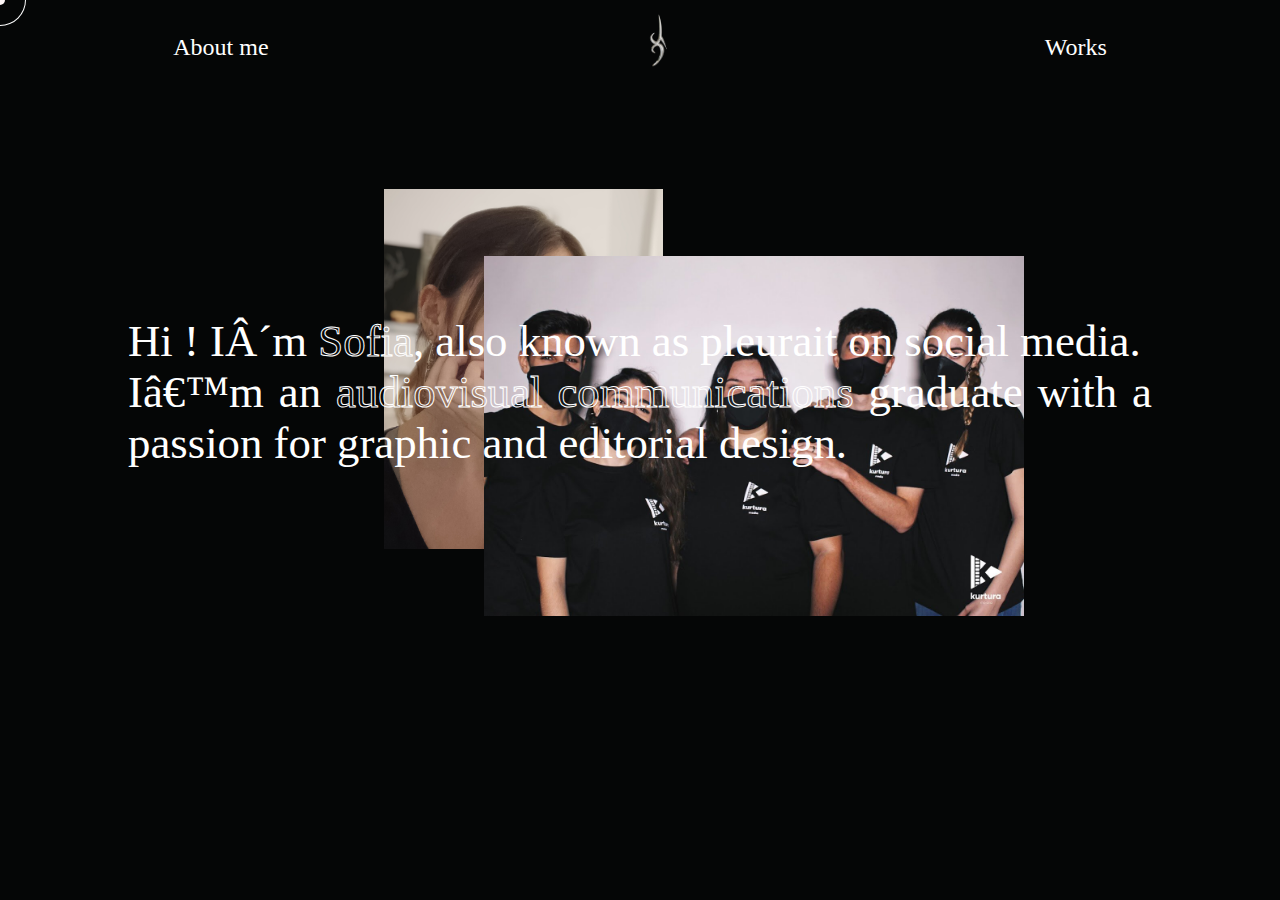
<file: aboutme/aboutme.html>
<!DOCTYPE html>
<html lang="en">

<head>
    <meta charset="UTF-7">
    <meta name="viewport" content="width=device-width, initial-scale=1.0">
    <title>About Me</title>
    <link rel="stylesheet" href="../css/style.css">
    <link href="https://fonts.cdnfonts.com/css/akira-expanded" rel="stylesheet">
    <link rel="stylesheet" href="https://cdnjs.cloudflare.com/ajax/libs/font-awesome/6.5.0/css/all.min.css"
        integrity="sha512-Avb2QiuDEEvB4bZJYdft2mNjVShBftLdPG8FJ0V7irTLQ8Uo0qcPxh4Plq7G5tGm0rU+1SPhVotteLpBERwTkw=="
        crossorigin="anonymous" referrerpolicy="no-referrer" />
    <link rel="icon" href="../recursosmain/SVG/logoldpi.svg">


</head>

<body>

    <div id="cursor"></div>
    <div id="cursor-border"></div>

    <header>
        <!-- HEADER QUE SE MUESTRA  -->
        <div class="header__show">
            <ul class="list__show">
                <li><a href="./aboutme.html" data-cursor="pointer"> About me</a></li>
                <li><a href="../index.html" data-cursor="pointer"> <img src="../recursosmain/logochromeddark.png"
                            alt="logo" class="mainlogo"></a> </li>
                <li><span class="headershow__contentjs" data-cursor="pointer"> Works</span></li>
            </ul>
        </div>

        <!-- HEADER ESCONDIDO -->

        <div class="header__hidden">
            <ul class="list__hidden">
                <li> <a href="../grdesign/grdesign.html" data-cursor="pointer"> Graphic Design </a> </li>
                <li> <a href="../magazine/magazine.html" data-cursor="pointer">Editorial Design </a> </li>
            </ul>
        </div>

        <!-- HEADER RESPONSIVE -->
        <div class="header__responsive">
            <button type="button" class="boton__responsive" data-cursor="pointer"><i class="fa-solid fa-bars"
                    style="color: #ffffff;" id="b1"></i></button>

            <ul class="list__responsive">
                <li> <a href="../index.html" data-cursor="pointer"> Main </a></li>
                <li> <a href="./aboutme.html" data-cursor="pointer"> About me </a></li>
                <li> <a href="../grdesign/grdesign.html" data-cursor="pointer">Graphic Design </a> </li>
                <li> <a href="../magazine/magazine.html" data-cursor="pointer"> Editorial Design </a> </li>
            </ul>

        </div>
    </header>


    <main>

        <div class="slideshow-container">

            <div class="slides__aboutme">

                <div class="aboutme__container">

                    <p class="aboutme__text">Hi ! I´m <span class="highlight" data-cursor="pointer">Sofia</span>, <span
                    class="image1-aboutme"> <img src="../aboutme/recursos/foto1.jpg" data-value='-2'
                    class="imageshow"></span> also known as pleurait on social media.

                        <br>

                    I’m an <span class="highlight" data-cursor="pointer"> audiovisual communications </span></span>
                    <span class="image2-aboutme"> <img src="../aboutme/recursos/foto2.jpg" data-value='3' class="imageshow"></span>
                    graduate with a passion for graphic and editorial design.
                    </p>

                </div>

                <div class="aboutme__buttoncontainer">
                    <button class="aboutme__button" data-cursor="pointer" onclick="plusSlides(-1)"><i
                            class="fa-solid fa-arrow-right" style="color: #f2f2f2;"></i></button>
                </div>
            </div>

            <div class="slides__aboutme">
                <div class="aboutme__container ">
                    <p class="aboutme__text"> I also dwell in web design--this website is actually a project <span
                    class="smiley"> ☺ </span>

                    <br>
                    My works are all defined by <span class="highlight" data-cursor="pointer"> pop culture </span>
                    <span class="image3-aboutme"> <img src="../aboutme/recursos/mockup1.png" data-value='-2'
                    class="imageshow"></span> and the <span class="highlight" data-cursor="pointer"> avant garde
                    </span> <span class="image4-aboutme"> <img src="../aboutme/recursos/mockup2.png" data-value='2' 
                    class="imageshow"></span>
                    </p>

                </div>


                <div class="aboutme__buttoncontainer">
                    <button class="aboutme__button  next" data-cursor="pointer" onclick="plusSlides(1)"><i
                            class="fa-solid fa-arrow-left" style="color: #f2f2f2;"></i></button>
                </div>

            </div>
        </div>

    </main>

    <footer>

        <button type="button" class="boton__footer" data-cursor="pointer">
            <a href="https://www.pinterest.es/pleurait/_created" target="_blank"> <i class="fa-brands fa-pinterest-p"
                    style="color: #ffffff;"></i></a>
        </button>
        <button type="button" class="boton__footer" data-cursor="pointer"> <a href="https://twitter.com/pleurait_"
                target="_blank"> <i class="fa-brands fa-twitter" style="color: #ffffff;"></i></a> </button>
        <button type="button" class="boton__footer" data-cursor="pointer"> <a href="https://www.tiktok.com/@pleurait"
                target="_blank"> <i class="fa-brands fa-tiktok" style="color: #ffffff;"></i></a> </button>

    </footer>
</body>

<script src="aboutme.js"> </script>

</html>
</file>
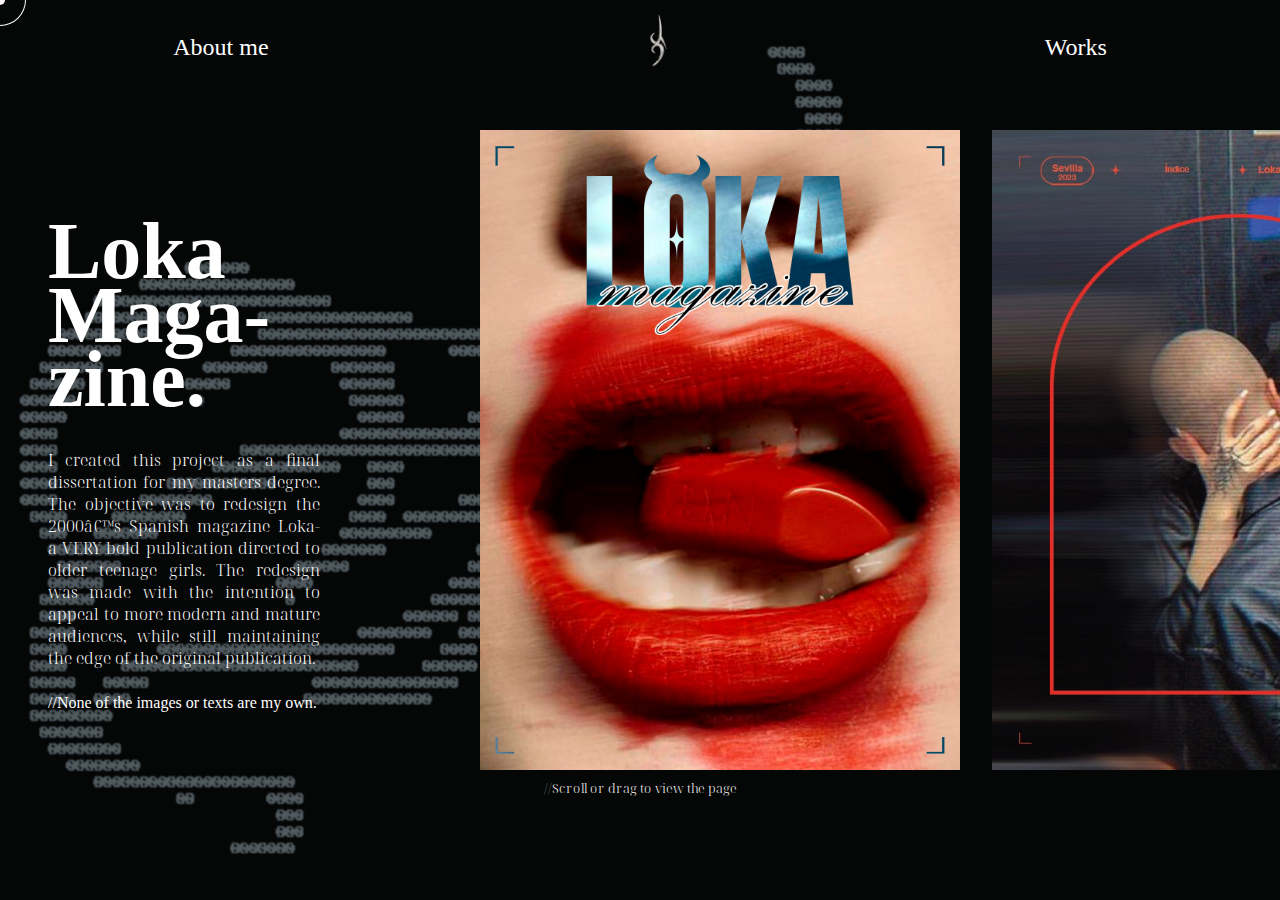
<file: magazine/magazine.html>
<!DOCTYPE html>
<html lang="en">

<head>
    <meta charset="UTF-7">
    <meta name="viewport" content="width=device-width, initial-scale=1.0">
    <title>Editorial Design</title>
    <link href="https://fonts.cdnfonts.com/css/akira-expanded" rel="stylesheet">
    <link rel="stylesheet" href="../css/style.css">
    <link rel="icon" href="../recursosmain/SVG/logoldpi.svg">
    <link rel="stylesheet" href="https://cdnjs.cloudflare.com/ajax/libs/font-awesome/6.5.0/css/all.min.css"
        integrity="sha512-Avb2QiuDEEvB4bZJYdft2mNjVShBftLdPG8FJ0V7irTLQ8Uo0qcPxh4Plq7G5tGm0rU+1SPhVotteLpBERwTkw=="
        crossorigin="anonymous" referrerpolicy="no-referrer" />
</head>


<body>

    <div id="cursor"></div>
    <div id="cursor-border"></div>

    <header>

            <!-- HEADER QUE SE MUESTRA  -->
            <div class="header__show">
                <ul class="list__show">
                    <li><a href="../aboutme/aboutme.html" data-cursor="pointer"> About me</a></li>
                    <li><a href="../index.html" data-cursor="pointer"> <img src="../recursosmain/logochromeddark.png"
                                alt="logo" class="mainlogo"></a> </li>
                    <li><span class="headershow__contentjs" data-cursor="pointer"> Works</span></li>
                </ul>
            </div>

            <!-- HEADER ESCONDIDO -->

            <div class="header__hidden">
                <ul class="list__hidden">
                    <li> <a href="../grdesign/grdesign.html" data-cursor="pointer"> Graphic Design </a> </li>
                    <li> <a href="#" data-cursor="pointer">Editorial Design </a> </li>
                </ul>
            </div>

            <!-- HEADER RESPONSIVE -->
            <div class="header__responsive">
                <button type="button" class="boton__responsive" data-cursor="pointer"><i class="fa-solid fa-bars"
                        style="color: #ffffff;" id="b1"></i></button>

                <ul class="list__responsive">
                    <li> <a href="../index.html" data-cursor="pointer"> Main </a></li>
                    <li> <a href="../aboutme/aboutme.html" data-cursor="pointer"> About me </a></li>
                    <li> <a href="../grdesign/grdesign.html" data-cursor="pointer">Graphic Design </a> </li>
                    <li> <a href="#" data-cursor="pointer"> Editorial Design </a> </li>
                </ul>

            </div>

    </header>


    
     <main class="overlaybody">
                <section>
                <div class="slider" id="mainSlider">
                    <div class="sliderText">
                        <h1 class="slide__title">
                            Loka Maga- <br>zine.
                        </h1>
                        <br>
                        <p class="slide__text">
                            I created this project as a final dissertation for my masters degree.
                            The objective was to redesign the 2000’s Spanish magazine Loka- a VERY bold
                            publication directed to older teenage girls. The redesign was made with the
                            intention to appeal to more modern and mature audiences, while still maintaining
                            the edge of the original publication. <br><br>

                            <span class="slide__disclaimer"> //None of the images or texts are my own.</span>

                        </p>
                    </div>
                    <div class=" slideportada">
                        <img src="./revistajpg/pg01.jpg" alt="Portada" class="portada" draggable="false">
                    </div>
                    <div class="slide">
                        <img src="./revistajpg/pg02.jpg" alt="Indice" class="slide__content" draggable="false">
                    </div>
                    <div class="slide">
                        <img src="./revistajpg/pg03.jpg" alt="Pagina 01" loading="lazy" class="slide__content"
                            draggable="false">
                    </div>
                    <div class="slide">
                        <img src="./revistajpg/pg04.jpg" alt="Pagina 02" loading="lazy" class="slide__content"
                            draggable="false">
                    </div>
                    <div class="slide">
                        <img src="./revistajpg/pg05.jpg" alt="Pagina 03" loading="lazy" class="slide__content"
                            draggable="false">
                    </div>
                    <div class="slide">
                        <img src="./revistajpg/pg06.jpg" alt="Pagina 04" loading="lazy" class="slide__content"
                            draggable="false">
                    </div>
                    <div class="slide">
                        <img src="./revistajpg/pg07.jpg" alt="Pagina 05" loading="lazy" class="slide__content"
                            draggable="false">
                    </div>
                    <div class="slide">
                        <img src="./revistajpg/pg08.jpg" alt="Pagina 06" loading="lazy" class="slide__content"
                            draggable="false">
                    </div>
                    <div class="slide">
                        <img src="./revistajpg/pg09.jpg" alt="Pagina 07" loading="lazy" class="slide__content"
                            draggable="false">
                    </div>
                    <div class="slide">
                        <img src="./revistajpg/pg10.jpg" alt="Pagina 08" loading="lazy" class="slide__content"
                            draggable="false">
                    </div>
                    <div class="slide">
                        <img src="./revistajpg/pg11.jpg" alt="Pagina 09" loading="lazy" class="slide__content"
                            draggable="false">
                    </div>
                </div>
            </section>   
            <section class="scroll__disclaimer">
                      <p class="clicktext"> //Scroll or drag to view the page</p>
             </section>


    </main>

    <footer>


                <button type="button" class="boton__footer" data-cursor="pointer">
                    <a href="https://www.pinterest.es/pleurait/_created" target="_blank"> <i
                            class="fa-brands fa-pinterest-p" style="color: #ffffff;"></i></a>
                </button>
                <button type="button" class="boton__footer" data-cursor="pointer"> <a
                        href="https://twitter.com/pleurait_" target="_blank"> <i class="fa-brands fa-twitter"
                            style="color: #ffffff;"></i></a> </button>
                <button type="button" class="boton__footer" data-cursor="pointer"> <a
                        href="https://www.tiktok.com/@pleurait" target="_blank"> <i class="fa-brands fa-tiktok"
                            style="color: #ffffff;"></i></a> </button>

     </footer>


</body>
<script src="./magazine.js"></script>
<script>
</script>

</html>
</file>
<file: css/style.css>
/* 1. INDICACIONES GENERALES */


/* 1.2 FUENTES Y COLORES DEL PROYECTO */

@font-face {
    font-family: Regular;
    src: url(./fonts/NotoSerifDisplayLight.ttf);
}

@font-face {
    font-family: Bold;
    src: url(./fonts/NotoSansDisplay_Condensed-BoldItalic.ttf);
}

:root {
    --black: #050606;;
    --blue: #d1edfa;
  }




/* 1.3 OTRAS INDICACIONES GENERALES */

* {   
     box-sizing: border-box;
    cursor: none;}

body{
    background-color: var(--black);
    padding: 0;
    margin: 0;
    overflow: hidden;

}


/* 1.4 CURSOR */

#cursor {
    position: fixed;
    top: -5px;
    left: -5px;
    width: 10px;
    height: 10px;
    background-color: rgb(255, 247, 247);
    border-radius: 50%;
    pointer-events: none;
    z-index: 999;
    transition: opacity 0.15s;
  }
  
  #cursor-border {
    --size: 50px;
    position: fixed;
    top: calc(var(--size) / -2);
    left: calc(var(--size) / -2);
    width: var(--size);
    height: var(--size);
    border-radius: 50%;
    box-shadow: 0 0 0 1px rgb(255, 255, 255);
    pointer-events: none;
    transition: top 0.15s ease-out, left 0.15s ease-out, width 0.15s ease-out,
      height 0.15s ease-out;
    z-index: 999;
    font-family: Regular;
    text-align: center;
    display: flex;
    align-items: center;
    color: var(--black);
  }


  #cursor-index {
    position: fixed;
    top: -5px;
    left: -5px;
    width: 10px;
    height: 10px;
    background-color:var(--black);
    border-radius: 50%;
    pointer-events: none;
    z-index: 999;
  }


  #cursor-border-index {
    --size: 50px;
    position: fixed;
    top: calc(var(--size) / -2);
    left: calc(var(--size) / -2);
    width: var(--size);
    height: var(--size);
    border-radius: 50%;
    box-shadow: 0 0 0 1px var(--black);
    pointer-events: none;
    transition: top 0.15s ease-out, left 0.15s ease-out, width 0.15s ease-out,
      height 0.15s ease-out;
    z-index: 999;
  }


/* 1.5 HEADER */



header {
    height: 5vh;
    z-index: 1;
}

li>a {
    text-decoration: none;
    color: white
}

li>a:hover {
    color: var(--blue);
}


/* 1.5.1 HEADER QUE SE MUESTRA */

.header__show{    
  width: 100%;
    font-family: 'Akira Expanded';
    font-size: 20px;
    font-size: 1.5rem;
    position: absolute;
}

.list__show{
    display: flex;
    justify-content: space-around;
    align-items: center;
    width: 100%;
    text-decoration: none;
    margin: 0;
    padding: 0.5rem 0 0 0;
}

ul.list__show>li{
    color: white;
    list-style: none;
    
}



.mainlogo {
    height: 4.5rem;
    padding: 0.3rem;
}



/* 1.5. 2 HEADER ESCONDIDO */

.header__hidden{
    width: 0;
    display: flex;
    position: absolute;
    flex-direction: row-reverse;
    margin: 0 0 0 -5%;
    font-family: Regular;
   
}

.list__hidden {
    padding: 0;
    display: flex;
    list-style: none;
   
}

ul.list__hidden>li{
    padding: 1rem 1.5rem 0rem 1rem;
    margin: 0 3rem 0 0;
   
}




/* 1.5.3 HEADER RESPONSIVE */

.header__responsive {
    display: none;
    font-family: Regular;
}

.boton__responsive{
    border: none;
    outline: none;
    background-color: transparent;  
    width: 100%;
    z-index: 2;
    font-size: 1.5rem;
    margin: 0rem 0rem 0 0rem;
    transition: font-size 1s; 
    transition: backdrop-filter 1s;
   
}

.boton__responsive:hover {
    font-size: 2rem;
}

.list__responsive {
list-style: none;
width: 100%;
z-index: 1;
font-family: 'Akira Expanded';
font-size: 3rem;
text-align: center;
height: 100vh;
padding: 0;
margin: -0.2rem 0 0 0;
overflow: hidden;
background-color: transparent;
-webkit-backdrop-filter: blur(10px); 
backdrop-filter: blur(10px);


}


ul.list__responsive>li {
padding: 5rem 0 0 0;
}


/* 1.6 FOOTER */


footer {
    position: absolute;
    bottom: 0;
    width: 100%;
    height: 5vh;
    display: flex;
    justify-content: center;
    align-items: center;
}



.boton__footer {
    border: none;
    outline: none;
    background-color: transparent;
    font-size: 2.5rem;
    margin: -4rem 0 0 1rem;
    
}




/* 2. INDICACIONES CONCRETAS PARA CADA PÁGINA */



/* INDEX */

.hero__container {
    width: 100%;
    height: 100vh;
    z-index: -2;
    overflow: hidden;
    display: flex;
    justify-content: center;

}

.heroVideoA {
    width: 100%;
    height: 90vh;
    object-fit: scale-down;
    position: absolute;
    top: 8%;
    z-index: -2;
    animation: 2.5s fadeIn;
    display: block;
}

.heroVideoB {
    width: 100%;
    height: 80vh;
    object-fit: scale-down;
    position: absolute;
    bottom: 10%;
    z-index: -2;
    animation: 2.5s fadeIn;
    display: none;
}

.heroVideoC {
    width: 100%;
    height: 80vh;
    object-fit: scale-down;
    position: absolute;
    top: 10%;
       z-index: -2;
    animation: 2.5s fadeIn;
    display: none;
}

.hero__text {
    display: flex;
    flex-direction: column;
    align-items: center;
    justify-content: center;
    height: 95vh;
    width: 100%;
    margin: -5% 0 0 0;
}


@keyframes fadeIn{
    0% {
      transform: translateY(5%);
      opacity: 0;
    }
    100% {
      transform: translateY(0%);
      opacity: 1;
    }
}  

.undertext {
    position: absolute;
    bottom: 13%;
    font-size: .8rem;
    font-family: Regular;
    color: white;
    display: flex;
    align-items: center;

}

.undertext> img {
    height: .7rem;
}



.moving__header {
    background-color: var(--black);
    position: absolute;
    top: 8%;
    overflow: hidden;
    width: 100%;
    height: 2rem;
    display: flex;
    align-items: center;

}

.scroll {
    display: flex;
    position: relative;
    align-items: center;
    justify-content: flex-start;
    width: fit-content;
    white-space: nowrap;
    animation: slide 30s infinite linear;}

.moving__text {
    font-family: Bold;
    color: var(--blue);
}

.scroll#scroll-two {
    transform: translateX(100%);
    transition-delay: 10s;
    }

  @keyframes slide {
    from   { transform: translateX(0%); }
    to { transform: translateX(-100%);}
  }





/* EDITORIAL DESIGN */



.slider {
    overflow-x: auto;
    display: flex;
    scrollbar-width: none;

}

.slider::-webkit-scrollbar {
    display: none;
}

.slide {
    min-width: 70vw;
    min-height: 90vh;
    display: flex;
    justify-content: center;
    align-items: center;

}

.slideportada {
    min-width: 50vw;
    justify-content: flex-end;
    min-height: 90vh;
    display: flex;
    align-items: center;
}


.portada {

        height: 40rem;
        width: 30rem;

}

.slide__content {

    height: 40rem;
    width: 60rem;
}

.sliderText {
    min-width: 25vw;
    padding: 0 0 0 3rem;
    align-self: center;
    font-family: Regular;
    text-align: justify;
    color: white;

    
}

.slide__title {
    margin: -2rem 0 0rem 0;
    padding: 5rem 0 0 0rem;
    font-family: 'Akira Expanded';
    font-size: 5rem;
    line-height: 80%;
    color: white;
    text-align: justify;

}

.slide__disclaimer {
    font-family: 'Akira Expanded';
    color: white;
    font-size: 1rem;
}

.slide__text {
    color: white;
    font-family: Regular;
}

/* FONDO */

.overlaybody{
    background-image: url('../recursosmain/png-fondo.png'); 
    background-repeat: no-repeat;
    background-size: contain;
    background-position: 5%;}


.scroll__disclaimer {

    position: absolute;
    bottom: 10%;
    display: flex;
    justify-content: center;
    width: 100%;
}


.clicktext {
    font-size: 0.8rem;
    color: white;
    font-family: Regular;
}




/* GRAPHIC DESIGN */


.fondoslider {
    position: absolute;
}

.grslide {
    min-width: 50vw;
    min-height: 90vh;
    display: flex;
    justify-content: center;
    align-items: center;

}
.grsliderText {
min-width: 30vw;
padding: 0 5rem 0 3rem;
align-self: center;
font-family: Regular;
text-align: justify;
}


.grslide__content {
    height: 30rem;

}

.videoslide {
    height: 40rem;
    width: 20rem;
}



.videoslide__container {
    min-width: 30vw;
    min-height: 90vh;
    display: flex;
    justify-content: center;
    align-items: center;
}



/* ABOUT ME */


/* Slides y boton */

.aboutme__container {
    display: flex;
    width: 100%;
    height: 75vh;
    align-items: center;
    justify-content: center;
    padding: 0% 10% 0 10%;
    margin: .8% 0 0 0;
}

.aboutme__buttoncontainer {
    display: flex;
    width: 100%;
    justify-content: center;
    margin: -.5% 0 0 0;
}

.aboutme__button{
    background-color: transparent;
    font-size: 2.5vw;
    width: 5rem;
    border: transparent;
    user-select: none;
    transition: 1s ease-in-out;
}

.slideshow-container {
    max-width: 100%;
    position: relative;
  }


 .slides__aboutme {
    display: none;
  }  
  

/* Texto */

.aboutme__text {
    text-align: justify;
    color: rgb(255, 255, 255);
    font-family: 'Akira Expanded';
    font-size: 3.5vw;
    line-height: 4vw;

}


.highlight {
    -webkit-text-stroke-width: 1px;
    -webkit-text-stroke-color: rgb(255, 255, 255);
    color: transparent;
}


.smiley {
    font-size: 3.5vw;
}


/* Posición y tamaño de las imágenes  */

.image1-aboutme {
    position: absolute;
    left: 30%;
    top: 20%; 
    z-index: -1; 

}


.image2-aboutme {
    position: absolute;
    right: 20%;
    top: 30%; 
    z-index: -1;

}

.image3-aboutme {
    position: absolute;
    left: 30%;
    bottom: 10%; 
    z-index: -1;

}


.image4-aboutme {
    position: absolute;
    right: 15%;
    bottom: 10%; 
    z-index: -1;

}

.imageshow {
    height: 22.5rem;
}



/* 3. MEDIA QUERY*/

/* 3.1 MEDIA QUERY GENERAL */



/* Header */

 @media screen and (max-width:1200px) {

    .header__hidden{

        margin: 0;
        font-size: 1rem;
    }
} 

@media screen and (max-width:1000px) {

    header {
        height: 0vh;
    }

    .header__responsive {
        padding: 2rem 0 0 0;
        width: 100%;
        display: flex;
        justify-content: center;
        flex-direction: column;
        
    }

    .header__hidden {
        display: none;
    }
    
    .header__show {
        display: none;
    }

    .list__responsive {
        display: none;
        

    }

    .list__responsive--aparece{
        display: block;
    }

        .boton__footer {
            font-size: 2rem;
        }

}

@media screen and (max-height:740px) {

    .list__responsive{
        font-size: 2rem;
        padding: 0 10% 0 10%;
        margin: -5% 0 0 0;
    }

}



/* 3.2 MEDIA QUERY INDEX */

@media screen and (max-width: 1185px) {
    .heroVideoA{
        display: none;
    }
    .heroVideoB {
        display: block;
    }
}


@media screen and (max-height: 600px) {
    .heroVideoB {
        bottom: 7%;
    }
}

@media screen and (max-width: 600px) {

    .heroVideoB {
        display: none;
    }
    .heroVideoC {
        display: block;
    }
}

@media screen and (max-height: 900px) {
    .undertext{
        margin: 0;
        font-size: .6rem;
    }

    .undertext>img {
        height: .5rem;

    }
}

@media screen and (max-width:900px) {


    .undertext{
        margin: 0;
        font-size: .6rem;
    }

    .undertext>img {
        height: .5rem;

    }

}

@media screen and (max-height:890px) {

    .moving__header {
        top: 9%;
    }
}

@media screen and (max-height: 750px)
{
    .moving__header {
        top: 15%;
    }
}

@media screen and (max-height: 600px) and (max-width: 1024px) { 

    .moving__header {display: none;}

}

/* 3.3 EDITORIAL DESIGN y GRAPHIC DESIGN*/


/* Ancho */

@media screen and (max-width:1450px) {

    .slideportada {
    margin: 0 2rem 0 0;
    }

    .slide {
        min-width: 80vw;
       justify-content: flex-start;

    }

    .slide-final {
        margin: 0 3rem 0 0;
    }

.grslide { 
        min-width: 60vw;
    }

    
.videoslide__container {
    min-width: 35vw;
}


}

@media screen and (max-width:1245px) {

        .sliderText {
            min-width: 40vw;
        }

        .slide {
            min-width: 100vw;
            justify-content: center;
            }

        .grslide { 
                min-width: 70vw;
            }

        .grsliderText {
            min-width: 40vw;
        }

}

@media screen and (max-width:1130px) {

    .grsliderText {
        min-width: 50vw;
    }
    
}


@media screen and (max-width:1025px) {

    .slideportada {
        min-width: 70vw;
        }

    .sliderText {
        min-width: 55vw;
    }

    .slide {
        min-width: 120vw;
        }

    .grslide { 
            min-width: 87vw;
        }
    .videoslide__container {
            min-width: 50vw;
        }
    
    .grsliderText {
            min-width: 57vw;
        }
}

@media screen and (max-width:815px) {

    .slideportada {
        min-width: 90vw;
        }

    .sliderText {
        min-width: 75vw;
    }

    .slide {
        min-width: 150vw;
        }

    .slide-final {
            margin: 0;
        }

    .grslide { 
            min-width: 110vw;
        }
    .videoslide__container {
            min-width: 55vw;
        }
    
    .grsliderText {
            min-width: 70vw;
        }
    
}

@media screen and (max-width:660px) {

    .slideportada {
        min-width: 110vw;
        justify-content: center;
        }

    .sliderText {
        min-width: 95vw;
    }

    .slide {
        min-width: 180vw;
        }

    .slide__content {
            height: 35rem;
            width: 55rem;
        }

    .portada {
        height: 35rem;
        width: 27rem;
    }

    
    .grslide__content {
    height: 22rem;

    }

    .videoslide {
    height: 33rem;
    width: 17rem;
    }

    .videoslide__container {
        min-width: 70vw;
    }
    
}

@media screen and (max-width:575px) {

    .grslide { 
        min-width: 130vw;
    }
    .videoslide__container {
        min-width: 70vw;
    }

    .grsliderText {
        min-width: 100vw;
    }
}


@media screen and (max-width:435px) {

        .slide__content {
            height: 30rem;
            width: 45rem;
        }

        .portada {
            height: 30rem;
            width: 23rem;
        }   

        .slide__title {
            font-size: 4rem;
        }

        .slide {
            min-width: 200vw;
            }

        .videoslide__container {
                min-width: 80vw;
            }

        .grslide { 
                min-width: 140vw;
            }
} 



@media screen and (max-width:380px) {

    .slide {
        min-width: 270vw;
        }
    .slideportada {
        min-width: 135vw;
        justify-content: flex-end;
    }

    .slide__title {
        font-size: 3rem;
    }

    .sliderText {
        min-width: 105vw;
    }

    .slide__text {
        font-size: 0.8rem;
    }

    .grsliderText {
        min-width: 105vw;
    }

    .videoslide__container {
            min-width: 100vw;
        }

    .grslide { 
            min-width: 190vw;
        }

}



/* Alto */


@media screen and (max-height:815px) {

 .slide__content {

    height: 30rem;
    width: 45rem;
 }

 .slide {
    justify-content: flex-end;
 }


 .portada {

    height: 30rem;
    width: 23rem;

 }

}


@media screen and (max-height:635px) {

    .slide__content {

        height: 25rem;
        width: 40rem;
     }
    .portada {

        height: 25rem;
        width: 18rem;

    }

    .grslide__content {
        height: 22rem;
    
        }
    
    .videoslide {
        height: 30rem;
        width: 15rem;
        }


}



/*3.4 ABOUT ME*/

@media screen and (max-width:1260px) {

    .imageshow {
        height: 18.5rem;}

    
}

@media screen and (max-width:1080px) {

    .aboutme__text {
        line-height: 4vw;
    }

    .aboutme__buttoncontainer {
        margin: -3rem 0 0 0;
    }


    .imageshow {
        height: 15rem;}


}



@media screen and (max-width:1000px)  {

    .aboutme__container{
        padding: 0% 10% 0 10%;
    }

}

@media screen and (max-width:965px) {
    .aboutme__text{
        font-size:  4.3vw;
        line-height: 5vw;
    }

    .aboutme__buttoncontainer {
        margin: -2rem 0 0 0;
    }

    .image1-aboutme {
        top: 10%;}

    .image3-aboutme {
        left: 20%;
    }
}


@media screen and (max-width:860px) {

.image1-aboutme {
    left: 20%;
    top: 20%;
}

.image2-aboutme {
    top: 60%;
    right: 15%;
}

.image3-aboutme {
    top: 30%;
}

.aboutme__button{
    font-size: 3.5vw;
}

}

@media screen and (max-width:700px){

    .imageshow {
        height: 13.5rem;}



    .aboutme__text{
        font-size:  5vw;
        line-height: 5.8vw;
    }


    .image3-aboutme {
        top: 20%;
    }
}

@media screen and (max-width:500px){

    
    .imageshow {
        height: 11.5rem;}


    .aboutme__text{
        font-size:  6.5vw;
        line-height: 8vw;
    }

    .aboutme__button{
        font-size: 6vw;
    }
}


@media screen and (max-width:300px){

    
    .imageshow {
        height: 8rem;}



}


/* 3.5 CURSOR*/

@media (hover:none) {
    #cursor {
        display: none;

    }

    #cursor-border {
        display: none;
    }

}
</file>
